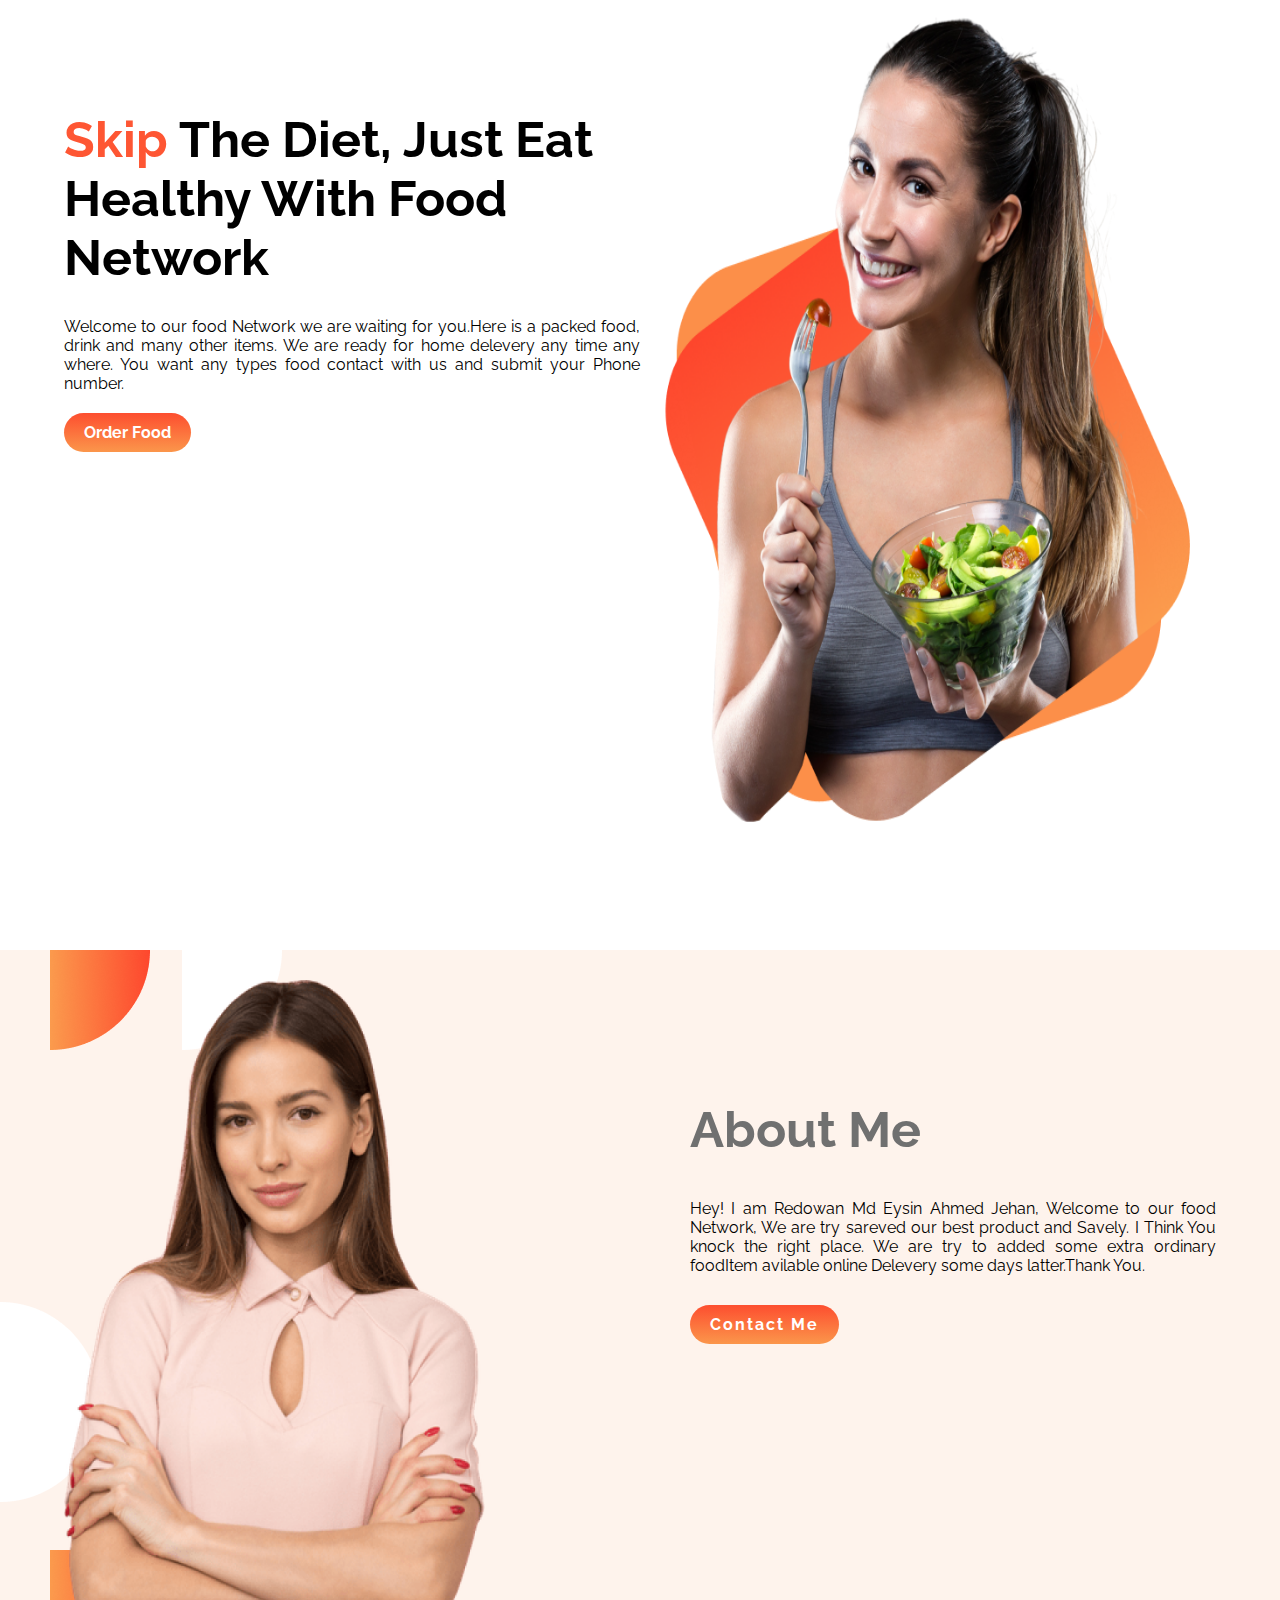
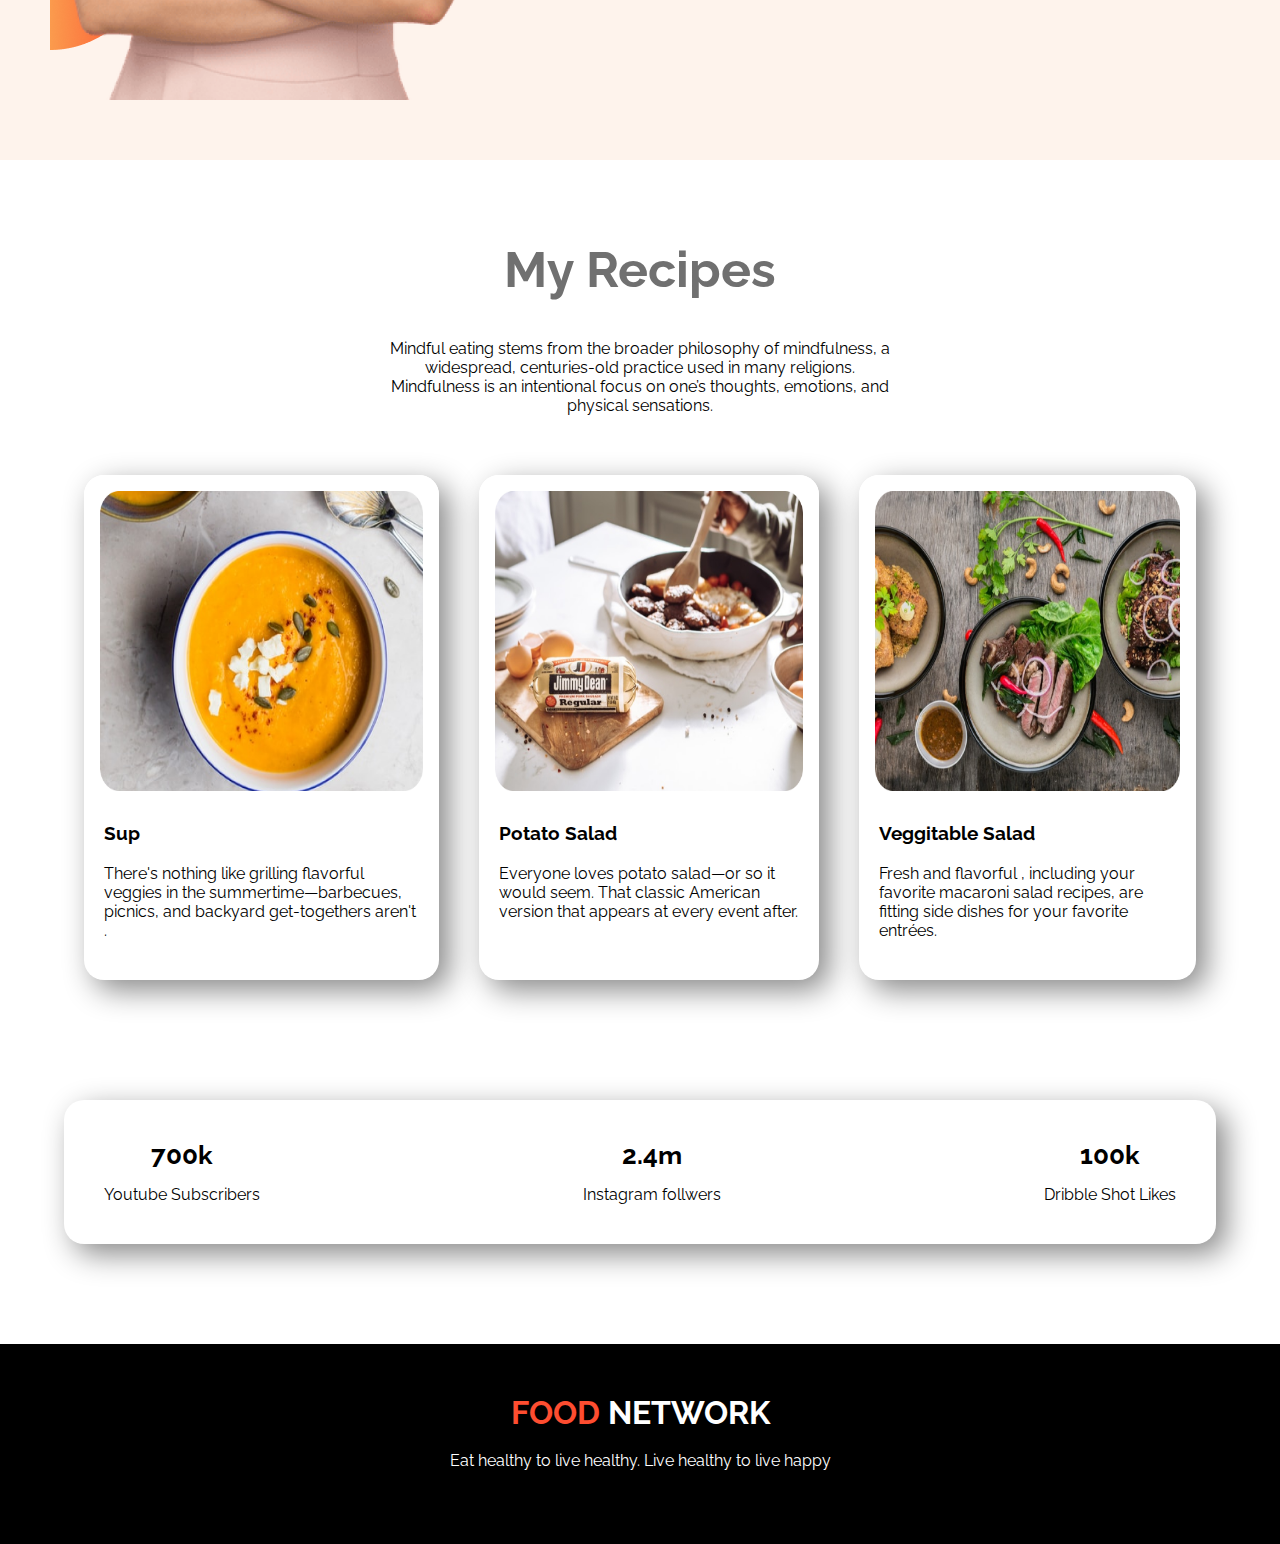
<file: index.html>
<!DOCTYPE html>
<html lang="en">

<head>
    <meta charset="UTF-8">
    <meta http-equiv="X-UA-Compatible" content="IE=edge">
    <meta name="viewport" content="width=device-width, initial-scale=1.0">
    <title>Food Network</title>
    <!-------link for google fonts------>
    <link rel="preconnect" href="https://fonts.googleapis.com">
    <link rel="preconnect" href="https://fonts.gstatic.com" crossorigin>
    <link href="https://fonts.googleapis.com/css2?family=Raleway&display=swap" rel="stylesheet">
    <!-------link for style css----->
    <link rel="stylesheet" href="assets/css/style.css">
</head>

<body>
    <section id="header">
        <div class="header-content">
            <div class="header-text">
                <h1><span>Skip</span> The Diet, Just Eat Healthy With Food Network</h1>
                <p>Welcome to our food Network we are waiting for you.Here is a packed food, drink and many other items.
                    We are ready for home delevery any time any where. You want any types food contact with us and
                    submit your Phone number.
                </p>
                <a target="_blank" href="https://www.foodpanda.com.bd/city/dhaka">Order Food</a>
            </div>
            <div class="header-img">
                <img src="assets/images/female/Group 8425.png" alt="">
            </div>
        </div>

    </section>
    <section id="about">
        <div class="about-content">
            <div class="about-img">
                <img src="assets/images/female/Person Image.png" alt="">
            </div>
            <div class="about-text">
                <h1>About Me</h1>
                <p> Hey! I am Redowan Md Eysin Ahmed Jehan, Welcome to our food Network, We are try sareved our best
                    product and Savely. I Think You knock the right place. We are try to added some extra ordinary
                    foodItem avilable online Delevery some days
                    latter.Thank You.
                </p>
                <a target="_blank" href="https://www.facebook.com/eysinahmed.jehan">Contact Me</a>
            </div>
        </div>

    </section>
    <section id="recipes">
        <div class="recipes-heading">
            <h1>My Recipes</h1>
            <p>Mindful eating stems from the broader philosophy of mindfulness, a widespread, centuries-old practice
                used in many
                religions. Mindfulness is an intentional focus on one’s thoughts, emotions, and physical sensations.</p>
        </div>
        <div class="recipes-container">
            <div class="recipes-card">
                <div class="card-image">
                    <img src="assets/images/food/Project Cover.png" alt="">
                </div>
                <h3>Sup</h3>
                <p>There's nothing like grilling flavorful veggies in the summertime—barbecues, picnics, and backyard
                    get-togethers aren't
                    .</p>
            </div>
            <div class="recipes-card">
                <div class="card-image">
                    <img src="assets/images/food/Project Cover.jpg" alt="">
                </div>
                <h3>Potato Salad</h3>
                <p>Everyone loves potato salad—or so it would seem. That classic American version that appears at every
                    event after.</p>
            </div>
            <div class="recipes-card">
                <div class="card-image">
                    <img src="assets/images/food/Project Cover1.jpg" alt="">
                </div>
                <h3>Veggitable Salad</h3>
                <p>Fresh and flavorful , including your favorite macaroni salad recipes, are fitting side dishes for
                    your favorite entrées.</p>
            </div>
        </div>

    </section>
    <section id="counter">
        <div class="counter-container">
            <div class="counter-item">
                <h1>700k</h1>
                <p>Youtube Subscribers</p>
            </div>
            <div class="counter-item">
                <h1>2.4m</h1>
                <p>Instagram follwers</p>
            </div>
            <div class="counter-item">
                <h1>100k</h1>
                <p>Dribble Shot Likes</p>
            </div>
        </div>
    </section>
    <section id="footer">
        <h1><span>FOOD</span> NETWORK</h1>
        <p>Eat healthy to live healthy. Live healthy to live happy</p>
    </section>
</body>

</html>
</file>
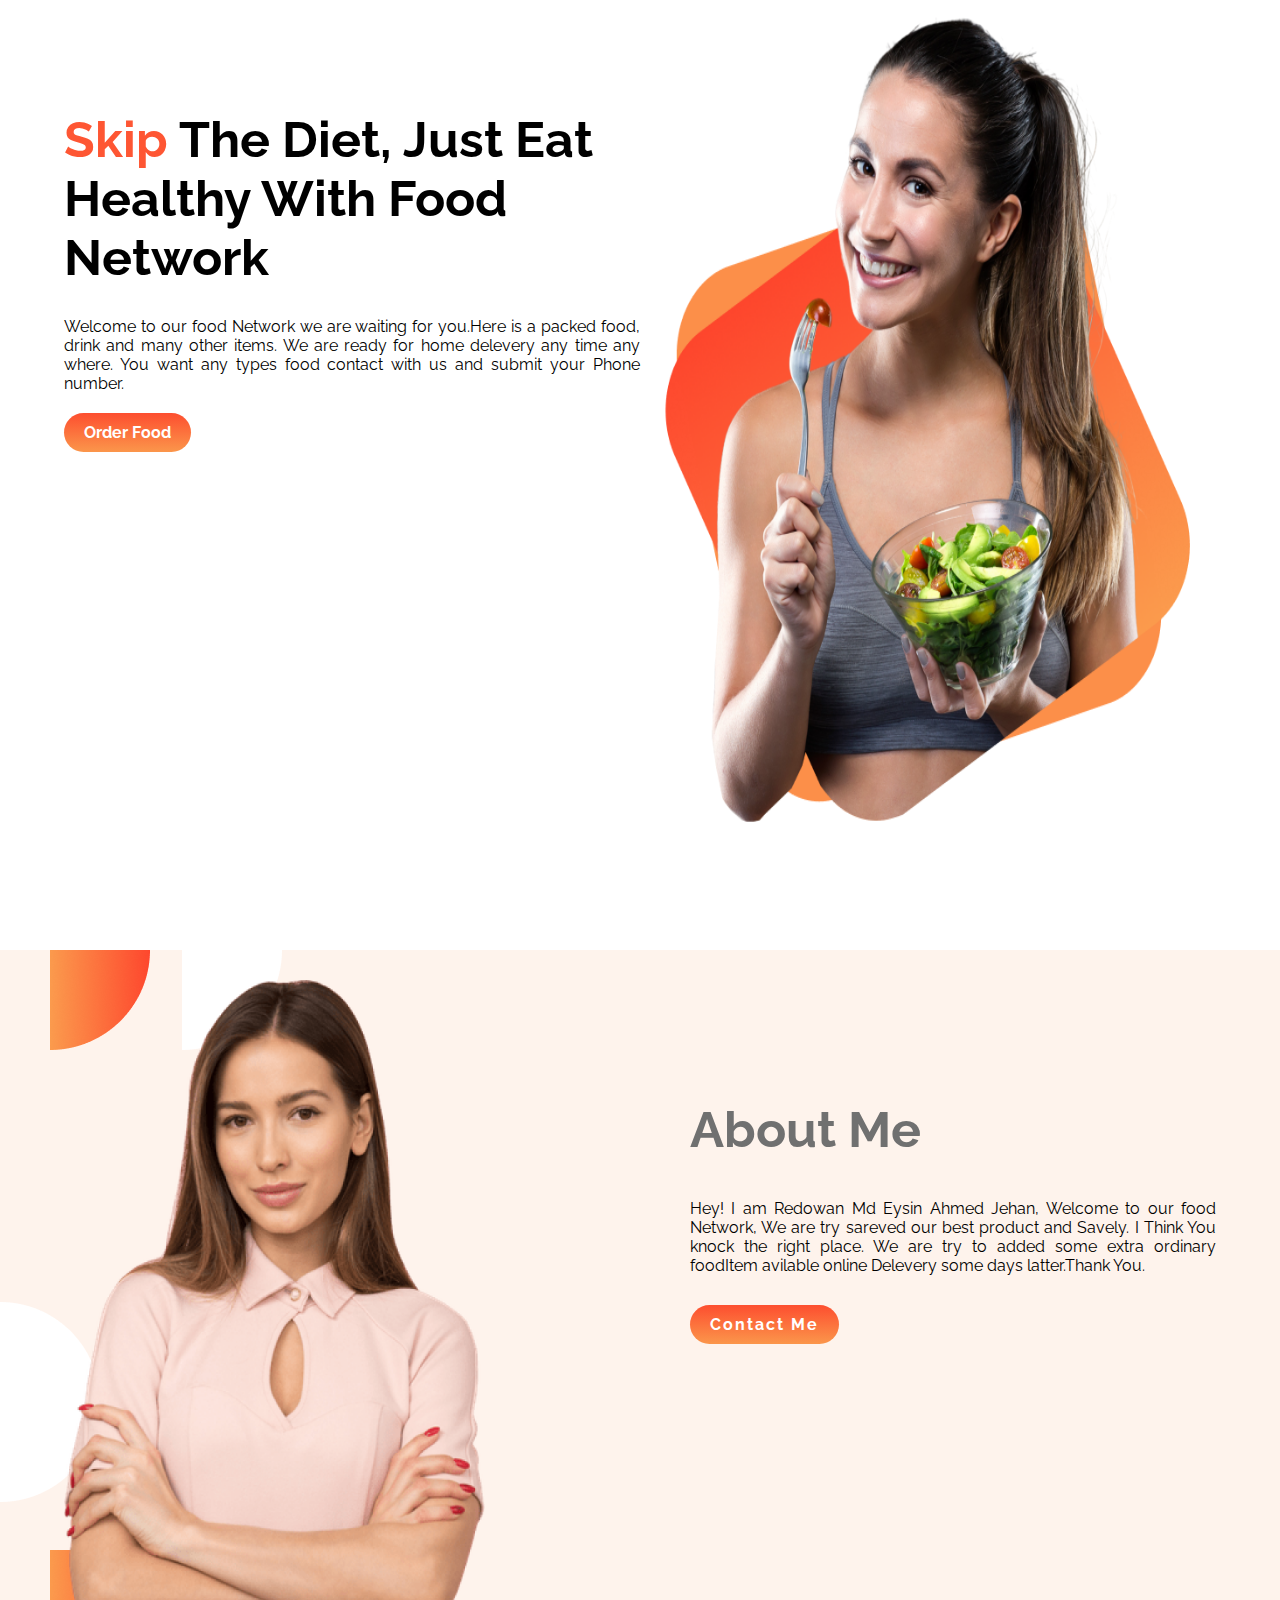
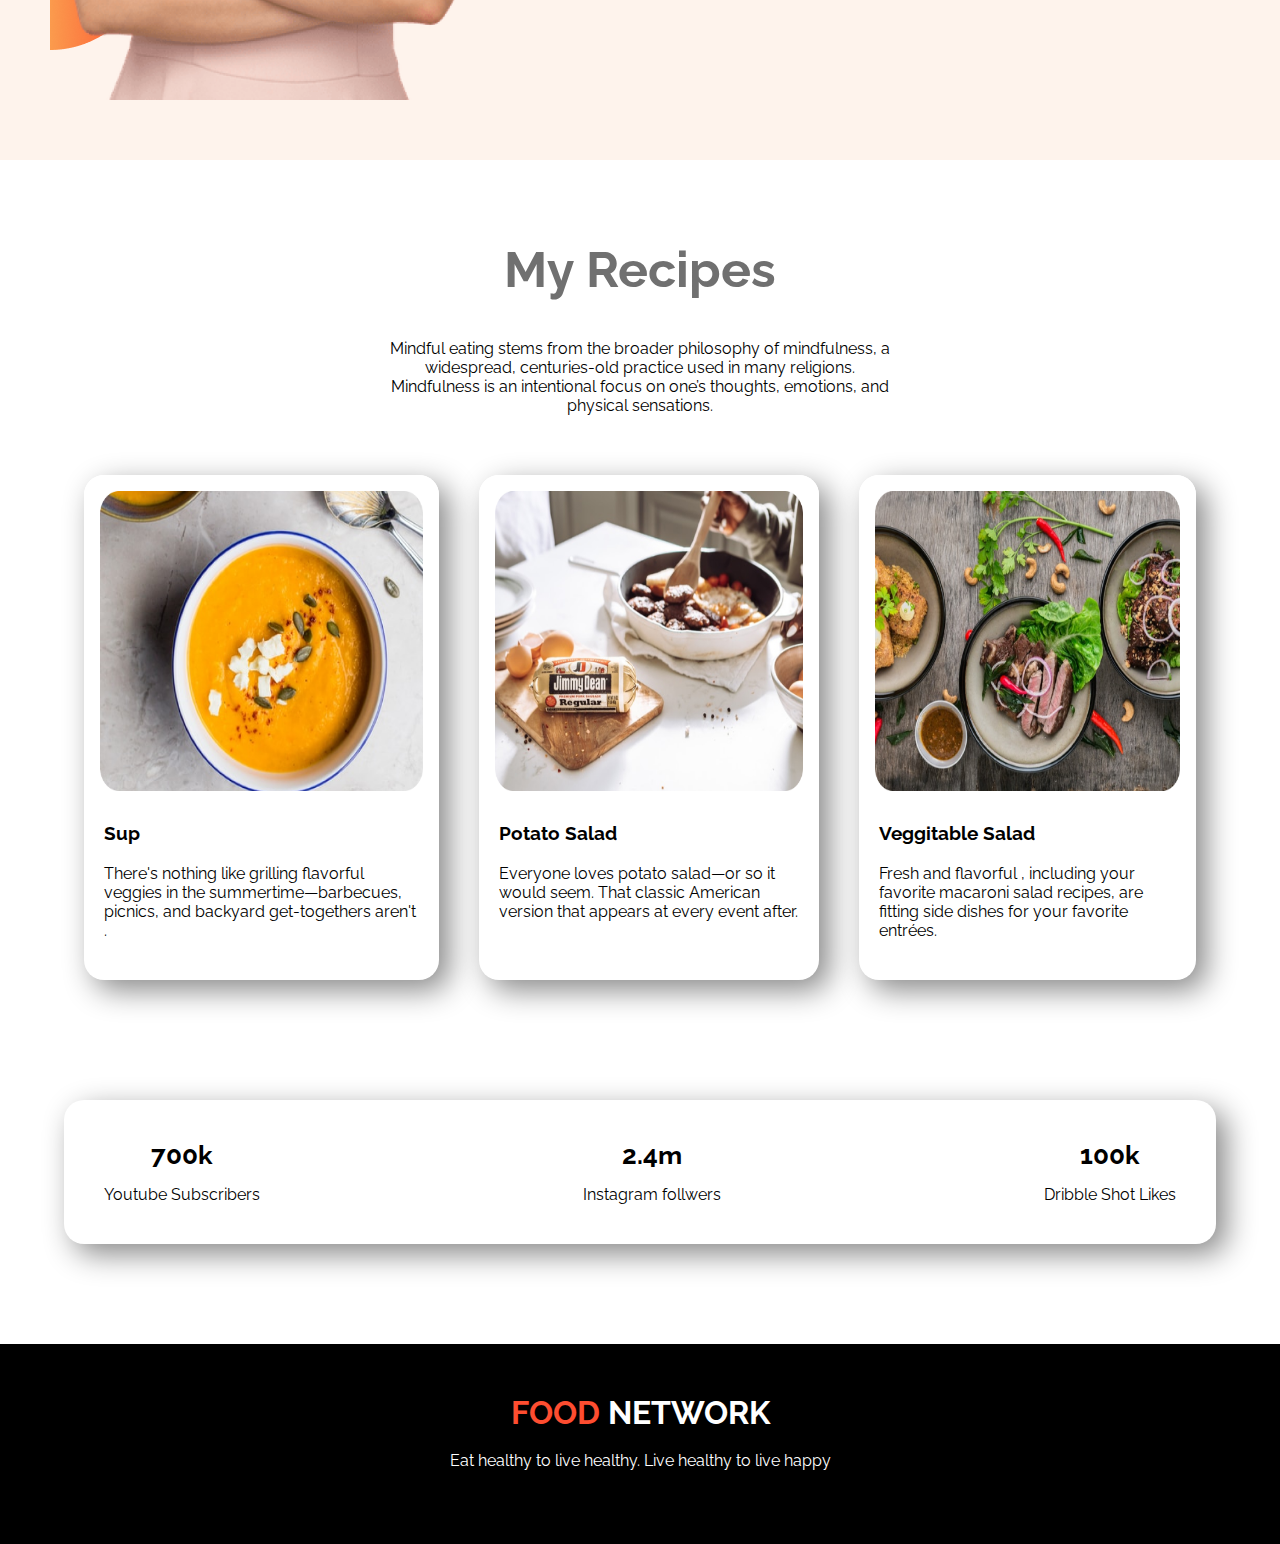
<file: indext.html>
<!DOCTYPE html>
<html lang="en">

<head>
    <meta charset="UTF-8">
    <meta http-equiv="X-UA-Compatible" content="IE=edge">
    <meta name="viewport" content="width=device-width, initial-scale=1.0">
    <title>Food Network</title>
    <!-------link for google fonts------>
    <link rel="preconnect" href="https://fonts.googleapis.com">
    <link rel="preconnect" href="https://fonts.gstatic.com" crossorigin>
    <link href="https://fonts.googleapis.com/css2?family=Raleway&display=swap" rel="stylesheet">
    <!-------link for style css----->
    <link rel="stylesheet" href="assets/css/style.css">
</head>

<body>
    <section id="header">
        <div class="header-content">
            <div class="header-text">
                <h1><span>Skip</span> The Diet, Just Eat Healthy With Food Network</h1>
                <p>Welcome to our food Network we are waiting for you.Here is a packed food, drink and many other items.
                    We are ready for home delevery any time any where. You want any types food contact with us and
                    submit your Phone number.
                </p>
                <a target="_blank" href="https://www.foodpanda.com.bd/city/dhaka">Order Food</a>
            </div>
            <div class="header-img">
                <img src="assets/images/female/Group 8425.png" alt="">
            </div>
        </div>

    </section>
    <section id="about">
        <div class="about-content">
            <div class="about-img">
                <img src="assets/images/female/Person Image.png" alt="">
            </div>
            <div class="about-text">
                <h1>About Me</h1>
                <p> Hey! I am Redowan Md Eysin Ahmed Jehan, Welcome to our food Network, We are try sareved our best
                    product and Savely. I Think You knock the right place. We are try to added some extra ordinary
                    foodItem avilable online Delevery some days
                    latter.Thank You.
                </p>
                <a target="_blank" href="https://www.facebook.com/mdalamin.hossen.54772728">Contact Me</a>
            </div>
        </div>

    </section>
    <section id="recipes">
        <div class="recipes-heading">
            <h1>My Recipes</h1>
            <p>Mindful eating stems from the broader philosophy of mindfulness, a widespread, centuries-old practice
                used in many
                religions. Mindfulness is an intentional focus on one’s thoughts, emotions, and physical sensations.</p>
        </div>
        <div class="recipes-container">
            <div class="recipes-card">
                <div class="card-image">
                    <img src="assets/images/food/Project Cover.png" alt="">
                </div>
                <h3>Sup</h3>
                <p>There's nothing like grilling flavorful veggies in the summertime—barbecues, picnics, and backyard
                    get-togethers aren't
                    .</p>
            </div>
            <div class="recipes-card">
                <div class="card-image">
                    <img src="assets/images/food/Project Cover.jpg" alt="">
                </div>
                <h3>Potato Salad</h3>
                <p>Everyone loves potato salad—or so it would seem. That classic American version that appears at every
                    event after.</p>
            </div>
            <div class="recipes-card">
                <div class="card-image">
                    <img src="assets/images/food/Project Cover1.jpg" alt="">
                </div>
                <h3>Veggitable Salad</h3>
                <p>Fresh and flavorful , including your favorite macaroni salad recipes, are fitting side dishes for
                    your favorite entrées.</p>
            </div>
        </div>

    </section>
    <section id="counter">
        <div class="counter-container">
            <div class="counter-item">
                <h1>700k</h1>
                <p>Youtube Subscribers</p>
            </div>
            <div class="counter-item">
                <h1>2.4m</h1>
                <p>Instagram follwers</p>
            </div>
            <div class="counter-item">
                <h1>100k</h1>
                <p>Dribble Shot Likes</p>
            </div>
        </div>
    </section>
    <section id="footer">
        <h1><span>FOOD</span> NETWORK</h1>
        <p>Eat healthy to live healthy. Live healthy to live happy</p>
    </section>
</body>

</html>
</file>
<file: assets/css/style.css>
*{
    margin: 0;
    padding: 0;
    font-family: 'Raleway', sans-serif;
}

#header{
    padding: 0 5%;
    height: 100vh;
}
.header-content{
    display: flex;
}
.header-text{
    width: 50%;
    padding-top: 80px;
}
.header-text span{
    color: #FE5633;
}
.header-text h1{
font-size: 50px;
margin-top: 30px;
}
.header-text p{
margin: 30px 0;
text-align: justify;
}
.header-text a{
    background-image: linear-gradient(#FD4E2F,#FB964B);
    padding: 10px 20px;
    border-radius: 30px;
    text-decoration: none;
    color: #fff;
    font-weight: 700;
    letter-spacing: 2
}
.header-img{
    width: 50%;
    
}
.header-img img{
    width: 100%;
    height: 95vh;
}
#about{
    background-image: url(../images/shapes/7.png);
    margin: 50px 0;
    height: 90vh;
}
.about-content{
    display: flex;
    padding: 0 5%;
}
.about-text{
    width: 50%;
    padding-left: 100px;
    padding-top: 150px;
}
.about-text h1{
    color: #707070;
    font-size: 50px;

}
.about-text p{
    margin: 40px 0;
    text-align: justify;
}
.about-text a{
    background-image: linear-gradient(#FD4E2F,#FB964B);
    padding: 10px 20px;
    border-radius: 30px;
    text-decoration: none;
    color: #fff;
    font-weight: 700;
    letter-spacing: 2px;
    margin-top: 30px;
}

.about-img{
    width: 50%;
}

.about-img img{
width: 80%;
height: 80vh;
margin-top: 30px;
}
#recipes{
    padding: 0 5%;
    margin-bottom: 50px;  
  }
  .recipes-heading h1{
      text-align: center;
      padding-top: 30px;
      color: #707070;
      font-size: 50px;
  }
  .recipes-heading p{
      padding: 40px 0;
      text-align: center;
      max-width: 500px;
      margin: 0 auto;
  }
  .recipes-container{
    display: flex;
    justify-content: space-between;
}
.recipes-card{
    background-color: white;
    margin: 20px;
    box-shadow: 10px 10px 30px 0px #888888;
    border-radius: 20px;
    
}
.card-image{
    height: 300px;
    border: 16px solid white;
    margin-bottom: 15px;
    border-radius: 20px;
}
.card-image img{
    height: 300px;
    width: 100%;
}
.recipes-card h3{
    padding-left: 20px;
}
.recipes-card p{
    padding: 20px 20px 40px 20px;
}
#counter{
    padding: 0 5%;
    margin: 100px 0; 
}
.counter-container{
    display: flex;
    justify-content: space-between;
    align-items: center;
    padding: 40px;
    text-align: center;
    box-shadow: 10px 10px 30px 0px #888888;
    border-radius: 20px;
}
.counter-item h1{
    font-size: 26px;
    font-weight: bold;
    margin-bottom: 15px;
}
#footer{
    height: 200px;
    background-color: black;
    text-align: center;
}
#footer span{
    color:#FE4D30;
}
#footer h1{
    color: white;
    padding-top: 50px;
}
#footer p{
    color: white;
    padding-top: 20px;
}
</file>
